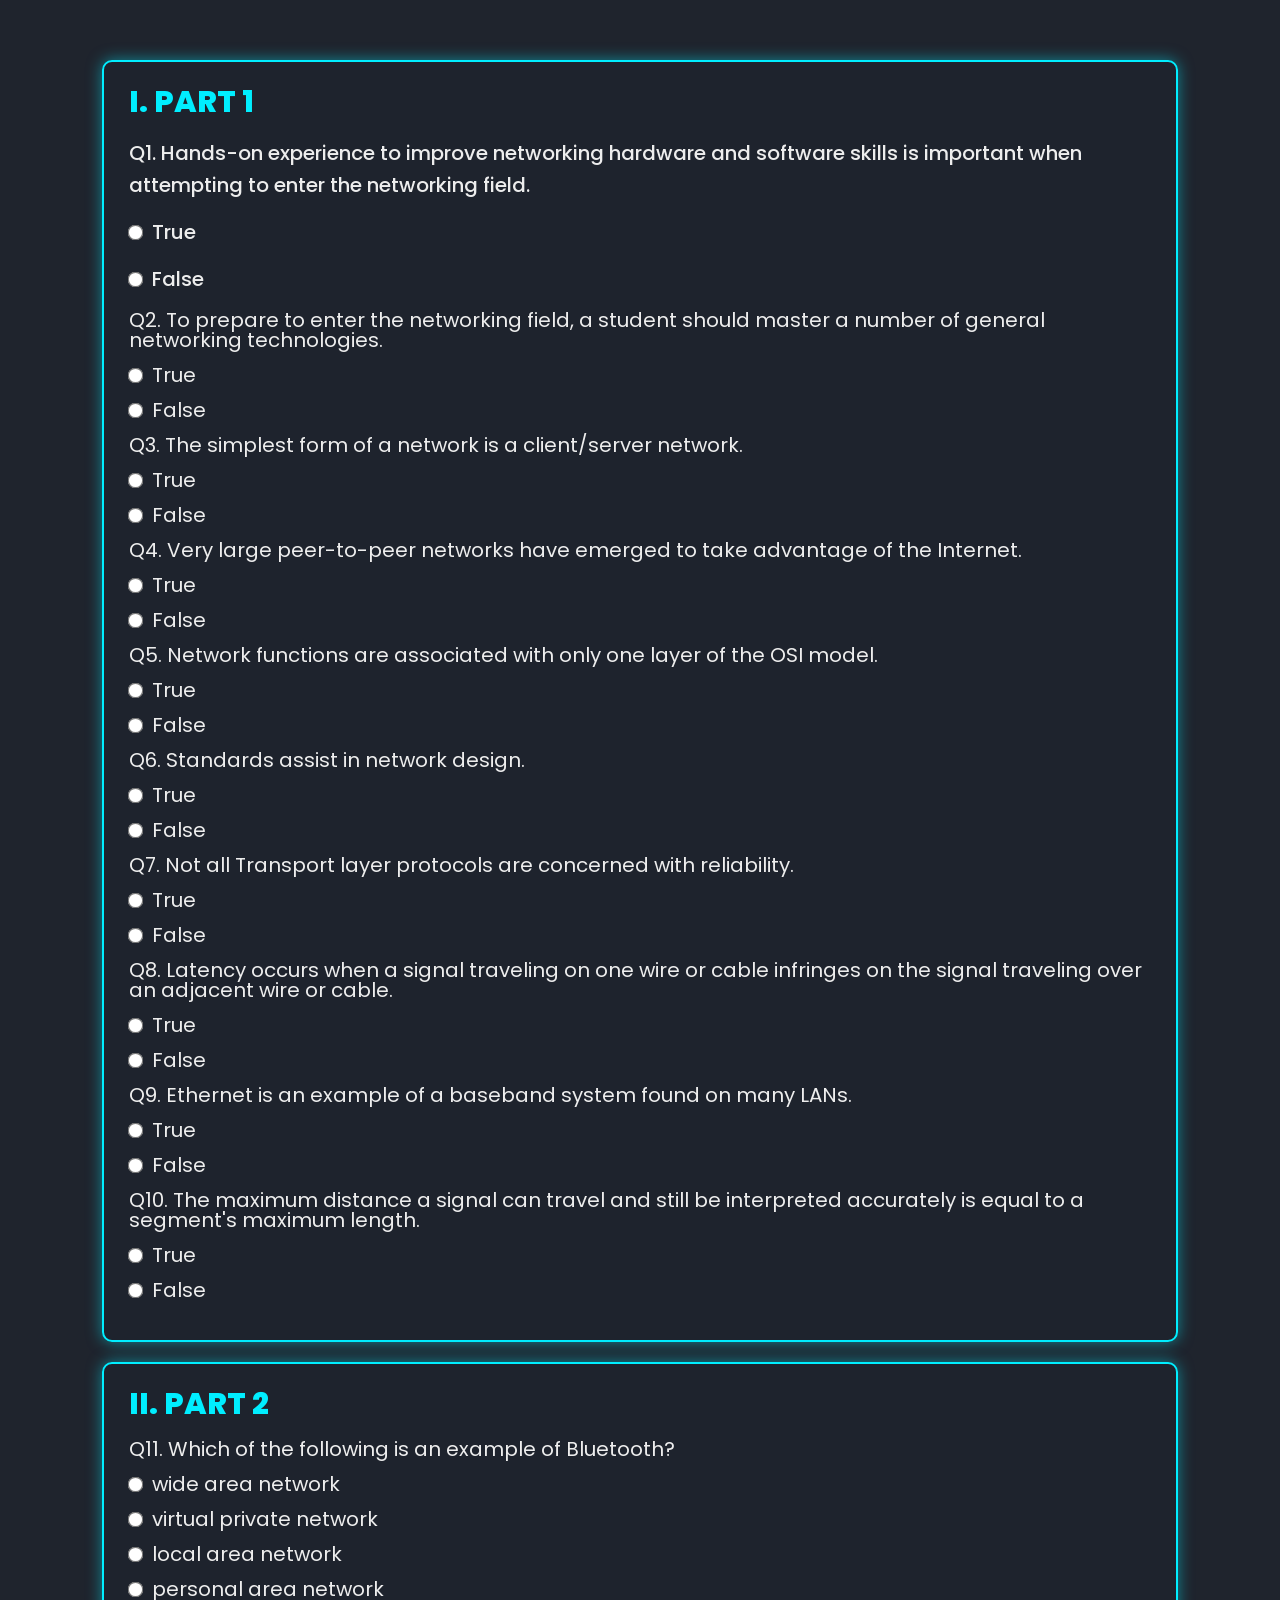
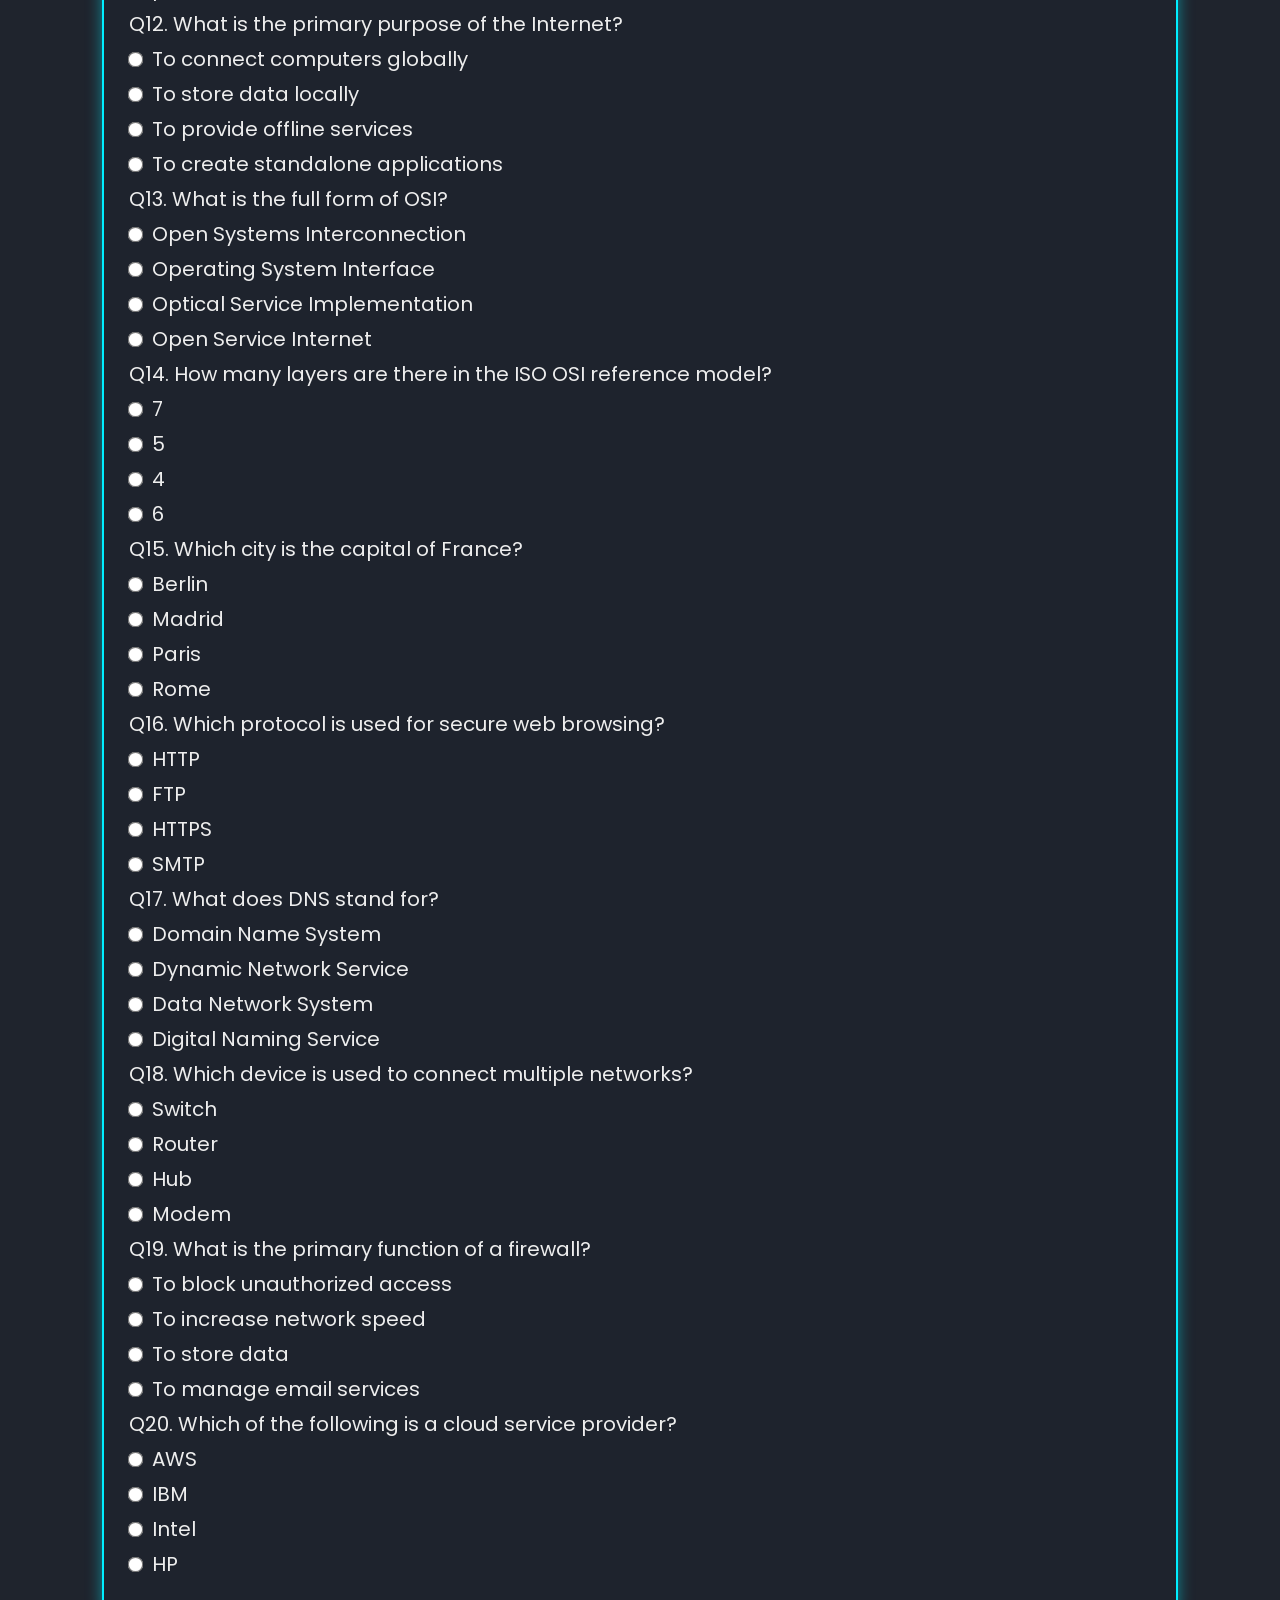
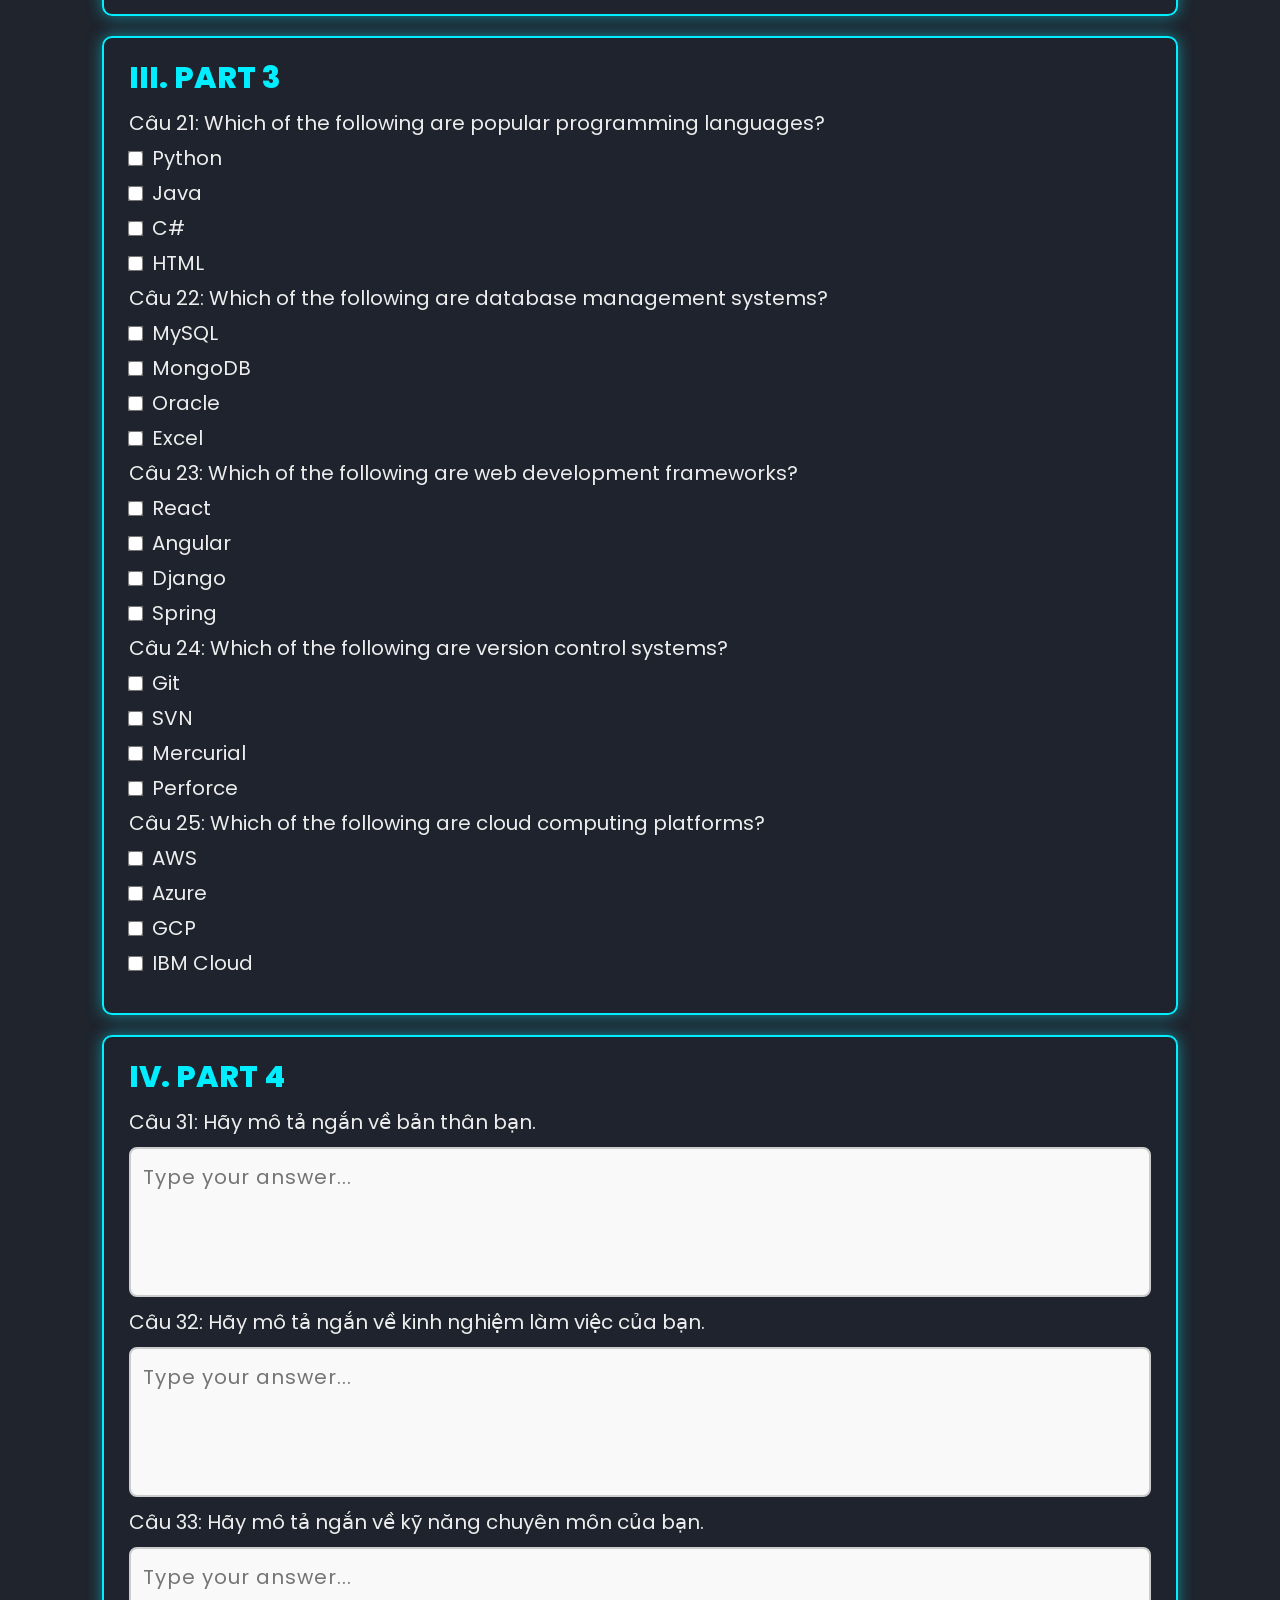
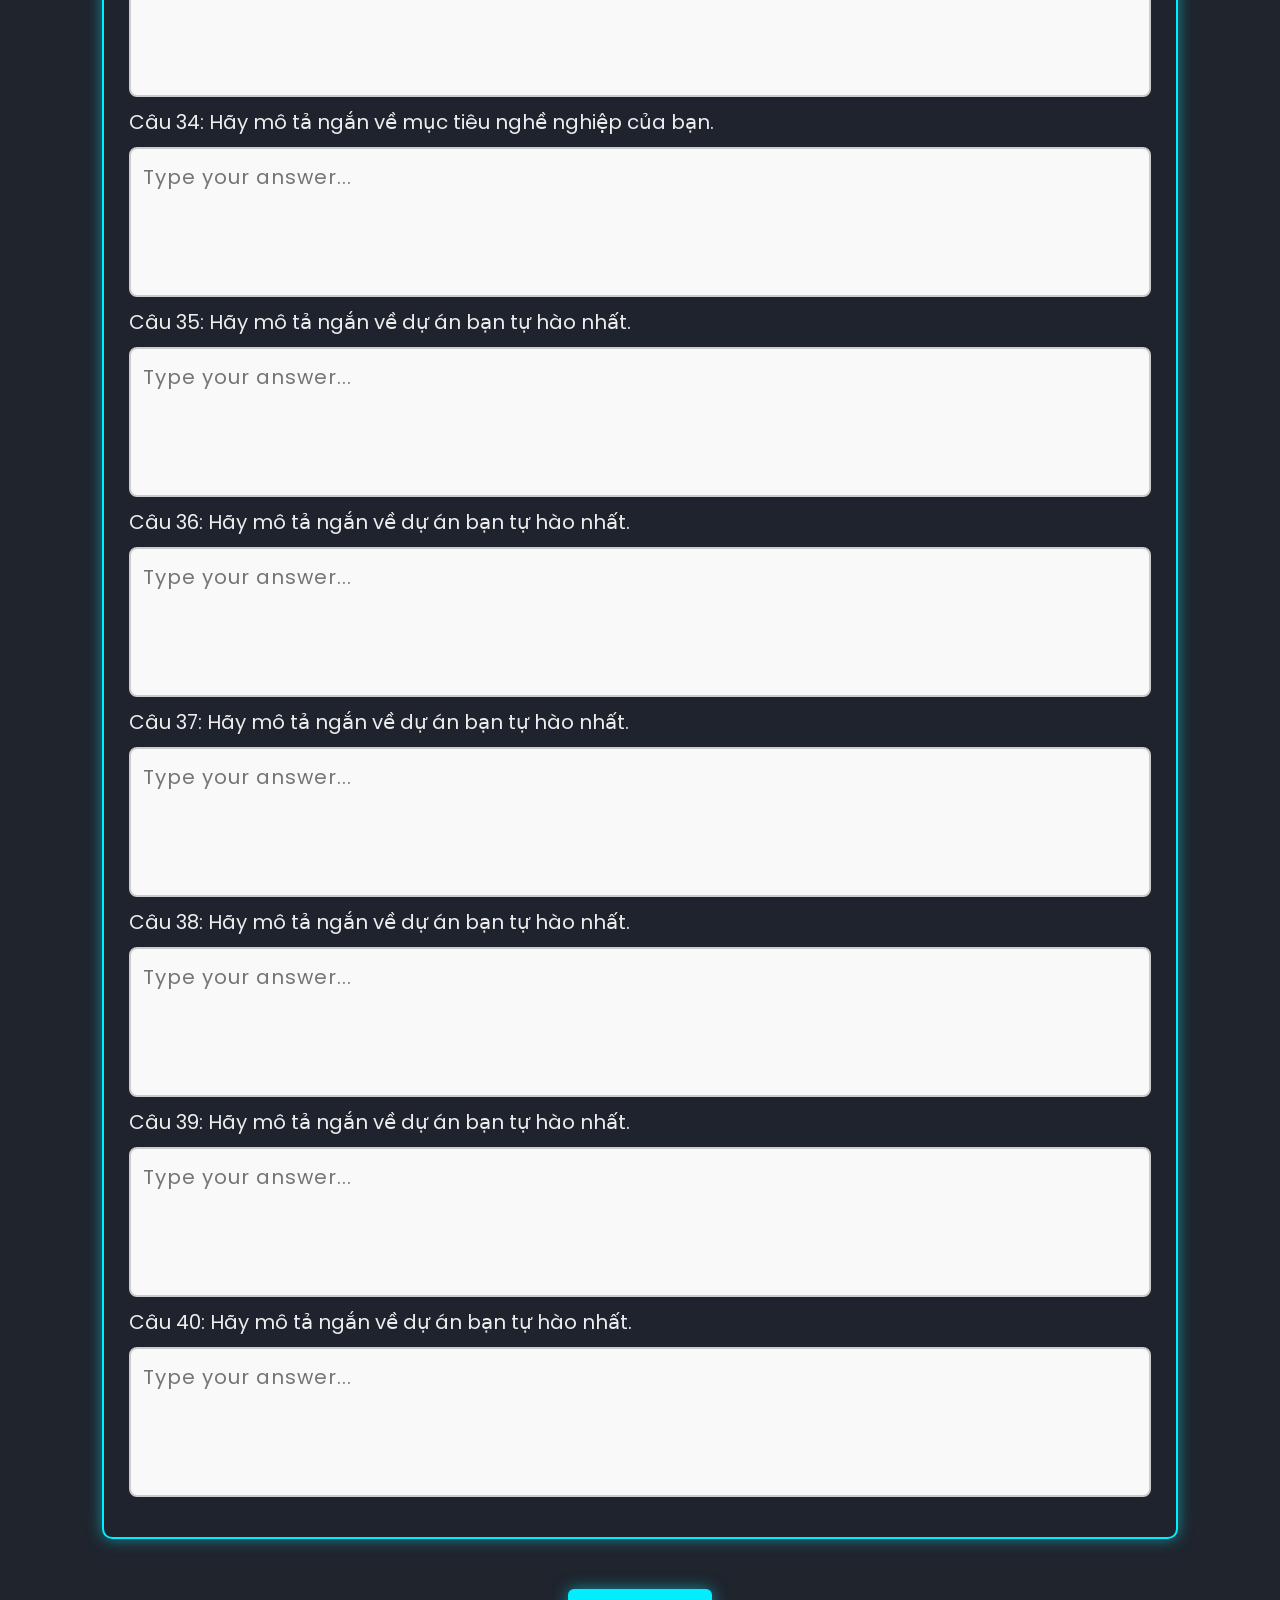
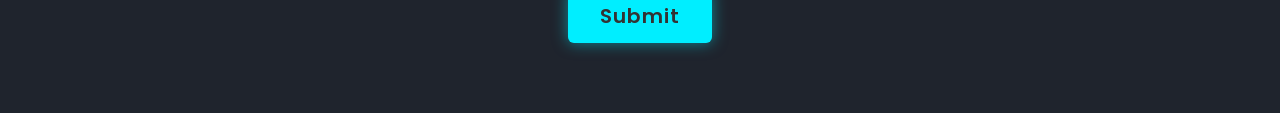
<file: test.html>
<!DOCTYPE html>
<html lang="en">
  <head>
    <meta charset="UTF-8" />
    <meta name="viewport" content="width=device-width, initial-scale=1.0" />
    <!-- reset css -->
    <link rel="stylesheet" href="./assets/css/reset.css" />
    <!-- style -->
    <link rel="stylesheet" href="./assets/css/style2.css" />
    <!-- embedded font -->
    <link rel="preconnect" href="https://fonts.googleapis.com" />
    <link rel="preconnect" href="https://fonts.gstatic.com" crossorigin />
    <link
      href="https://fonts.googleapis.com/css2?family=Poppins:ital,wght@0,100;0,200;0,300;0,400;0,500;0,600;0,700;0,800;0,900;1,100;1,200;1,300;1,400;1,500;1,600;1,700;1,800;1,900&display=swap"
      rel="stylesheet"
    />
    <!-- icon -->
    <link
      href="https://unpkg.com/boxicons@2.1.4/css/boxicons.min.css"
      rel="stylesheet"
    />
    <title>Test</title>
  </head>
  <body>
    <div class="content">
      <div class="question">
        <div class="part">
          <h1>I. Part 1</h1>
          <div class="q1">
            <p>
              Q1. Hands-on experience to improve networking hardware and
              software skills is important when attempting to enter the
              networking field.
            </p>
            <div class="option">
              <label
                ><input class="infor" type="radio" name="q1" value="true" />
                True</label
              >
              <label
                ><input type="radio" name="q1" value="false" class="infor" />
                False</label
              >
            </div>
            <span class="selected-answer" style="display: none"></span>
          </div>
          <div class="q2">
            <p>
              Q2. To prepare to enter the networking field, a student should
              master a number of general networking technologies.
            </p>
            <div class="option">
              <label
                ><input type="radio" name="q2" value="true" class="infor" />
                True</label
              >
              <label
                ><input type="radio" name="q2" value="false" class="infor" />
                False</label
              >
            </div>
            <span class="selected-answer" style="display: none"></span>
          </div>
          <div class="q3">
            <p>
              Q3. The simplest form of a network is a client/server network.
            </p>
            <div class="option">
              <label
                ><input type="radio" name="q3" value="true" class="infor" />
                True</label
              >
              <label
                ><input type="radio" name="q3" value="false" class="infor" />
                False</label
              >
            </div>
            <span class="selected-answer" style="display: none"></span>
          </div>
          <div class="q4">
            <p>
              Q4. Very large peer-to-peer networks have emerged to take
              advantage of the Internet.
            </p>
            <div class="option">
              <label
                ><input type="radio" name="q4" value="true" class="infor" />
                True</label
              >
              <label
                ><input type="radio" name="q4" value="false" class="infor" />
                False</label
              >
            </div>
            <span class="selected-answer" style="display: none"></span>
          </div>
          <div class="q5">
            <p>
              Q5. Network functions are associated with only one layer of the
              OSI model.
            </p>
            <div class="option">
              <label
                ><input type="radio" name="q5" value="true" class="infor" />
                True</label
              >
              <label
                ><input type="radio" name="q5" value="false" class="infor" />
                False</label
              >
            </div>
            <span class="selected-answer" style="display: none"></span>
          </div>
          <div class="q6">
            <p>Q6. Standards assist in network design.</p>
            <div class="option">
              <label
                ><input type="radio" name="q6" value="true" class="infor" />
                True</label
              >
              <label
                ><input type="radio" name="q6" value="false" class="infor" />
                False</label
              >
            </div>
            <span class="selected-answer" style="display: none"></span>
          </div>
          <div class="q7">
            <p>
              Q7. Not all Transport layer protocols are concerned with
              reliability.
            </p>
            <div class="option">
              <label
                ><input type="radio" name="q7" value="true" class="infor" />
                True</label
              >
              <label
                ><input type="radio" name="q7" value="false" class="infor" />
                False</label
              >
            </div>
            <span class="selected-answer" style="display: none"></span>
          </div>
          <div class="q8">
            <p>
              Q8. Latency occurs when a signal traveling on one wire or cable
              infringes on the signal traveling over an adjacent wire or cable.
            </p>
            <div class="option">
              <label
                ><input type="radio" name="q8" value="true" class="infor" />
                True</label
              >
              <label
                ><input type="radio" name="q8" value="false" class="infor" />
                False</label
              >
            </div>
            <span class="selected-answer" style="display: none"></span>
          </div>
          <div class="q9">
            <p>
              Q9. Ethernet is an example of a baseband system found on many
              LANs.
            </p>
            <div class="option">
              <label
                ><input type="radio" name="q9" value="true" class="infor" />
                True</label
              >
              <label
                ><input type="radio" name="q9" value="false" class="infor" />
                False</label
              >
            </div>
            <span class="selected-answer" style="display: none"></span>
          </div>
          <div class="q10">
            <p>
              Q10. The maximum distance a signal can travel and still be
              interpreted accurately is equal to a segment's maximum length.
            </p>
            <div class="option">
              <label
                ><input type="radio" name="q10" value="true" class="infor" />
                True</label
              >
              <label
                ><input type="radio" name="q10" value="false" class="infor" />
                False</label
              >
            </div>
            <span class="selected-answer" style="display: none"></span>
          </div>
        </div>
        <div class="part">
          <h1>II. Part 2</h1>
          <div class="q11">
            <p>Q11. Which of the following is an example of Bluetooth?</p>
            <div class="option">
              <label
                ><input type="radio" name="q11" value="a" class="infor" />wide
                area network</label
              >
              <label
                ><input
                  type="radio"
                  name="q11"
                  value="b"
                  class="infor"
                />virtual private network</label
              >
              <label
                ><input type="radio" name="q11" value="c" class="infor" />local
                area network</label
              >
              <label
                ><input
                  type="radio"
                  name="q11"
                  value="d"
                  class="infor"
                />personal area network</label
              >
            </div>
            <span class="selected-answer" style="display: none"></span>
          </div>
          <div class="q12">
            <p>Q12. What is the primary purpose of the Internet?</p>
            <div class="option">
              <label
                ><input type="radio" name="q12" value="a" class="infor" />To
                connect computers globally</label
              >
              <label
                ><input type="radio" name="q12" value="b" class="infor" />To
                store data locally</label
              >
              <label
                ><input type="radio" name="q12" value="c" class="infor" />To
                provide offline services</label
              >
              <label
                ><input type="radio" name="q12" value="d" class="infor" />To
                create standalone applications</label
              >
            </div>
            <span class="selected-answer" style="display: none"></span>
          </div>
          <div class="q13">
            <p>Q13. What is the full form of OSI?</p>
            <div class="option">
              <label
                ><input type="radio" name="q13" value="a" class="infor" />Open
                Systems Interconnection</label
              >
              <label
                ><input
                  type="radio"
                  name="q13"
                  value="b"
                  class="infor"
                />Operating System Interface</label
              >
              <label
                ><input
                  type="radio"
                  name="q13"
                  value="c"
                  class="infor"
                />Optical Service Implementation</label
              >
              <label
                ><input type="radio" name="q13" value="d" class="infor" />Open
                Service Internet</label
              >
            </div>
            <span class="selected-answer" style="display: none"></span>
          </div>
          <div class="q14">
            <p>
              Q14. How many layers are there in the ISO OSI reference model?
            </p>
            <div class="option">
              <label
                ><input type="radio" name="q14" value="a" class="infor" />
                7</label
              >
              <label
                ><input type="radio" name="q14" value="b" class="infor" />
                5</label
              >
              <label
                ><input type="radio" name="q14" value="c" class="infor" />
                4</label
              >
              <label
                ><input type="radio" name="q14" value="d" class="infor" />
                6</label
              >
            </div>
            <span class="selected-answer" style="display: none"></span>
          </div>
          <div class="q15">
            <p>Q15. Which city is the capital of France?</p>
            <div class="option">
              <label
                ><input type="radio" name="q15" value="a" class="infor" />
                Berlin</label
              >
              <label
                ><input type="radio" name="q15" value="b" class="infor" />
                Madrid</label
              >
              <label
                ><input type="radio" name="q15" value="c" class="infor" />
                Paris</label
              >
              <label
                ><input type="radio" name="q15" value="d" class="infor" />
                Rome</label
              >
            </div>
            <span class="selected-answer" style="display: none"></span>
          </div>
          <div class="q16">
            <p>Q16. Which protocol is used for secure web browsing?</p>
            <div class="option">
              <label
                ><input type="radio" name="q16" value="a" class="infor" />
                HTTP</label
              >
              <label
                ><input type="radio" name="q16" value="b" class="infor" />
                FTP</label
              >
              <label
                ><input type="radio" name="q16" value="c" class="infor" />
                HTTPS</label
              >
              <label
                ><input type="radio" name="q16" value="d" class="infor" />
                SMTP</label
              >
            </div>
            <span class="selected-answer" style="display: none"></span>
          </div>
          <div class="q17">
            <p>Q17. What does DNS stand for?</p>
            <div class="option">
              <label
                ><input type="radio" name="q17" value="a" class="infor" />Domain
                Name System</label
              >
              <label
                ><input
                  type="radio"
                  name="q17"
                  value="b"
                  class="infor"
                />Dynamic Network Service</label
              >
              <label
                ><input type="radio" name="q17" value="c" class="infor" />Data
                Network System</label
              >
              <label
                ><input
                  type="radio"
                  name="q17"
                  value="d"
                  class="infor"
                />Digital Naming Service</label
              >
            </div>
            <span class="selected-answer" style="display: none"></span>
          </div>
          <div class="q18">
            <p>Q18. Which device is used to connect multiple networks?</p>
            <div class="option">
              <label
                ><input type="radio" name="q18" value="a" class="infor" />
                Switch</label
              >
              <label
                ><input type="radio" name="q18" value="b" class="infor" />
                Router</label
              >
              <label
                ><input type="radio" name="q18" value="c" class="infor" />
                Hub</label
              >
              <label
                ><input type="radio" name="q18" value="d" class="infor" />
                Modem</label
              >
            </div>
            <span class="selected-answer" style="display: none"></span>
          </div>
          <div class="q19">
            <p>Q19. What is the primary function of a firewall?</p>
            <div class="option">
              <label
                ><input type="radio" name="q19" value="a" class="infor" />To
                block unauthorized access</label
              >
              <label
                ><input type="radio" name="q19" value="b" class="infor" />To
                increase network speed</label
              >
              <label
                ><input type="radio" name="q19" value="c" class="infor" />To
                store data</label
              >
              <label
                ><input type="radio" name="q19" value="d" class="infor" />To
                manage email services</label
              >
            </div>
            <span class="selected-answer" style="display: none"></span>
          </div>
          <div class="q20">
            <p>Q20. Which of the following is a cloud service provider?</p>
            <div class="option">
              <label
                ><input type="radio" name="q20" value="a" class="infor" />
                AWS</label
              >
              <label
                ><input type="radio" name="q20" value="b" class="infor" />
                IBM</label
              >
              <label
                ><input type="radio" name="q20" value="c" class="infor" />
                Intel</label
              >
              <label
                ><input type="radio" name="q20" value="d" class="infor" />
                HP</label
              >
            </div>
            <span class="selected-answer" style="display: none"></span>
          </div>
        </div>
        <div class="part">
          <h1>III. Part 3</h1>
          <div class="q21">
            <p>
              Câu 21: Which of the following are popular programming languages?
            </p>
            <div class="option">
              <label
                ><input
                  type="checkbox"
                  name="q21"
                  value="python"
                  class="infor"
                />
                Python</label
              >
              <label
                ><input type="checkbox" name="q21" value="java" class="infor" />
                Java</label
              >
              <label
                ><input
                  type="checkbox"
                  name="q21"
                  value="csharp"
                  class="infor"
                />
                C#</label
              >
              <label
                ><input type="checkbox" name="q21" value="html" class="infor" />
                HTML</label
              >
            </div>
          </div>
          <div class="q22">
            <p>
              Câu 22: Which of the following are database management systems?
            </p>
            <div class="option">
              <label
                ><input
                  type="checkbox"
                  name="q22"
                  value="mysql"
                  class="infor"
                />
                MySQL</label
              >
              <label
                ><input
                  type="checkbox"
                  name="q22"
                  value="mongodb"
                  class="infor"
                />
                MongoDB</label
              >
              <label
                ><input
                  type="checkbox"
                  name="q22"
                  value="oracle"
                  class="infor"
                />
                Oracle</label
              >
              <label
                ><input
                  type="checkbox"
                  name="q22"
                  value="excel"
                  class="infor"
                />
                Excel</label
              >
            </div>
          </div>
          <div class="q23">
            <p>
              Câu 23: Which of the following are web development frameworks?
            </p>
            <div class="option">
              <label
                ><input
                  type="checkbox"
                  name="q23"
                  value="react"
                  class="infor"
                />
                React</label
              >
              <label
                ><input
                  type="checkbox"
                  name="q23"
                  value="angular"
                  class="infor"
                />
                Angular</label
              >
              <label
                ><input
                  type="checkbox"
                  name="q23"
                  value="django"
                  class="infor"
                />
                Django</label
              >
              <label
                ><input
                  type="checkbox"
                  name="q23"
                  value="spring"
                  class="infor"
                />
                Spring</label
              >
            </div>
          </div>
          <div class="q24">
            <p>Câu 24: Which of the following are version control systems?</p>
            <div class="option">
              <label
                ><input type="checkbox" name="q24" value="git" class="infor" />
                Git</label
              >
              <label
                ><input type="checkbox" name="q24" value="svn" class="infor" />
                SVN</label
              >
              <label
                ><input
                  type="checkbox"
                  name="q24"
                  value="mercurial"
                  class="infor"
                />
                Mercurial</label
              >
              <label
                ><input
                  type="checkbox"
                  name="q24"
                  value="perforce"
                  class="infor"
                />
                Perforce</label
              >
            </div>
          </div>
          <div class="q25">
            <p>Câu 25: Which of the following are cloud computing platforms?</p>
            <div class="option">
              <label
                ><input type="checkbox" name="q25" value="aws" class="infor" />
                AWS</label
              >
              <label
                ><input
                  type="checkbox"
                  name="q25"
                  value="azure"
                  class="infor"
                />
                Azure</label
              >
              <label
                ><input type="checkbox" name="q25" value="gcp" class="infor" />
                GCP</label
              >
              <label
                ><input type="checkbox" name="q25" value="ibm" class="infor" />
                IBM Cloud</label
              >
            </div>
          </div>
        </div>
        <div class="part">
          <h1>IV. Part 4</h1>
          <div class="q31">
            <p>Câu 31: Hãy mô tả ngắn về bản thân bạn.</p>
            <div class="option">
              <textarea
                class="infor"
                name="q31"
                rows="4"
                cols="50"
                placeholder="Type your answer..."
              ></textarea>
            </div>
          </div>
          <div class="q32">
            <p>Câu 32: Hãy mô tả ngắn về kinh nghiệm làm việc của bạn.</p>
            <div class="option">
              <textarea
                class="infor"
                name="q32"
                rows="4"
                cols="50"
                placeholder="Type your answer..."
              ></textarea>
            </div>
          </div>
          <div class="q33">
            <p>Câu 33: Hãy mô tả ngắn về kỹ năng chuyên môn của bạn.</p>
            <div class="option">
              <textarea
                class="infor"
                name="q33"
                rows="4"
                cols="50"
                placeholder="Type your answer..."
              ></textarea>
            </div>
          </div>
          <div class="q34">
            <p>Câu 34: Hãy mô tả ngắn về mục tiêu nghề nghiệp của bạn.</p>
            <div class="option">
              <textarea
                class="infor"
                name="q34"
                rows="4"
                cols="50"
                placeholder="Type your answer..."
              ></textarea>
            </div>
          </div>
          <div class="q35">
            <p>Câu 35: Hãy mô tả ngắn về dự án bạn tự hào nhất.</p>
            <div class="option">
              <textarea
                class="infor"
                name="q35"
                rows="4"
                cols="50"
                placeholder="Type your answer..."
              ></textarea>
            </div>
          </div>
          <div class="q36">
            <p>Câu 36: Hãy mô tả ngắn về dự án bạn tự hào nhất.</p>
            <div class="option">
              <textarea
                class="infor"
                name="q36"
                rows="4"
                cols="50"
                placeholder="Type your answer..."
              ></textarea>
            </div>
          </div>
          <div class="q37">
            <p>Câu 37: Hãy mô tả ngắn về dự án bạn tự hào nhất.</p>
            <div class="option">
              <textarea
                class="infor"
                name="q37"
                rows="4"
                cols="50"
                placeholder="Type your answer..."
              ></textarea>
            </div>
          </div>
          <div class="q38">
            <p>Câu 38: Hãy mô tả ngắn về dự án bạn tự hào nhất.</p>
            <div class="option">
              <textarea
                class="infor"
                name="q38"
                rows="4"
                cols="50"
                placeholder="Type your answer..."
              ></textarea>
            </div>
          </div>
          <div class="q39">
            <p>Câu 39: Hãy mô tả ngắn về dự án bạn tự hào nhất.</p>
            <div class="option">
              <textarea
                class="infor"
                name="q39"
                rows="4"
                cols="50"
                placeholder="Type your answer..."
              ></textarea>
            </div>
          </div>
          <div class="q35">
            <p>Câu 40: Hãy mô tả ngắn về dự án bạn tự hào nhất.</p>
            <div class="option">
              <textarea
                class="infor"
                name="q40"
                rows="4"
                cols="50"
                placeholder="Type your answer..."
              ></textarea>
            </div>
          </div>
        </div>
        <div class="button-container">
          <button id="submit" class="submit">Submit</button>
        </div>
      </div>
    </div>
    <script src="script2.js"></script>
  </body>
</html>
</file>
<file: assets/css/style2.css>
* {
  box-sizing: border-box;
  margin: 0;
  padding: 0;
  font-family: "Poppins", sans-serif;
}

:root {
  --text-color: #ededed;
  --border-color: #0ef;
  --background-color: #1f242d;
  --primary-color: #0ef;
  --box-shadow: 0 0 15px rgba(0, 238, 255, 0.5);
}

body {
  font-family: "Poppins", sans-serif;
  display: flex;
  justify-content: center;
  align-items: center;
  min-height: 100vh;
  background: var(--background-color);
  color: var(--text-color);
  padding: 20px;
}

.content {
  width: 90%;
  max-width: 1200px;
  padding: 20px;
}

.part {
  border: 2px solid var(--border-color);
  border-radius: 10px;
  padding: 25px;
  margin-top: 20px;
  background: rgba(31, 36, 45, 0.8);
  box-shadow: var(--box-shadow);
  transition: transform 0.3s ease, box-shadow 0.3s ease;
}

.part h1 {
  text-transform: uppercase;
  font-weight: 800;
  font-size: 30px;
  margin-bottom: 20px;
  color: var(--primary-color);
}
p {
  font-size: 20px;
}

.q1 {
  margin-top: 15px;
  font-size: 20px;
  font-weight: 500;
  line-height: 1.6;
}

.option {
  display: flex;
  flex-direction: column;
  gap: 15px;
  margin: 15px 0;
}

.option label {
  cursor: pointer;
  display: flex;
  align-items: center;
  gap: 10px;
  font-size: 20px;
  transition: color 0.3s ease;
}

.option label:hover {
  color: var(--primary-color);
}

input[type="radio"],
input[type="checkbox"] {
  accent-color: var(--primary-color);
  transform: scale(1.2);
  cursor: pointer;
  transition: transform 0.3s ease;
}

input[type="radio"]:hover,
input[type="checkbox"]:hover {
  transform: scale(1.3);
}

.option textarea {
  line-height: 1.6;
  letter-spacing: 1px;
  padding: 12px;
  width: 100%;
  height: 150px;
  border-radius: 8px;
  font-size: 20px;
  color: #333;
  background-color: #f9f9f9;
  border: 2px solid #ccc;
  resize: none;
  transition: border-color 0.3s ease, box-shadow 0.3s ease;
}

.option textarea:focus {
  outline: none;
  border-color: var(--primary-color);
  box-shadow: var(--box-shadow);
}

.submit {
  padding: 12px 32px;
  background: var(--primary-color);
  border: none;
  outline: none;
  border-radius: 6px;
  box-shadow: var(--box-shadow);
  font-size: 20px;
  color: #333;
  letter-spacing: 1px;
  font-weight: 600;
  cursor: pointer;
  margin-top: 20px;
  transition: background 0.3s ease, box-shadow 0.3s ease, transform 0.3s ease;
}

.submit:hover {
  background: #00ccff;
  box-shadow: 0 0 20px rgba(0, 238, 255, 0.8);
  transform: translateY(-3px);
}
.selected-answer {
  font-size: 16px;
  display: none; /* Ẩn ban đầu */
  font-weight: bold;
  color: #0ef; /* Màu chữ */
  background-color: rgba(14, 239, 255, 0.1); /* Màu nền */
  padding: 8px;
  border-radius: 5px;
  border: 1px solid #0ef;
  margin-bottom: 10px;
}
.button-container {
  padding: 30px;
  display: flex;
  justify-content: center;
  align-items: center;
  width: 100%;
}

/* Responsive design */
@media (max-width: 768px) {
  .content {
    width: 100%;
    padding: 10px;
  }

  .part {
    padding: 15px;
  }

  .part h1 {
    font-size: 24px;
  }

  .q1 {
    font-size: 16px;
  }

  .option label {
    font-size: 14px;
  }

  .option textarea {
    height: 120px;
    font-size: 14px;
  }

  .submit {
    padding: 10px 24px;
    font-size: 14px;
  }
}
</file>
